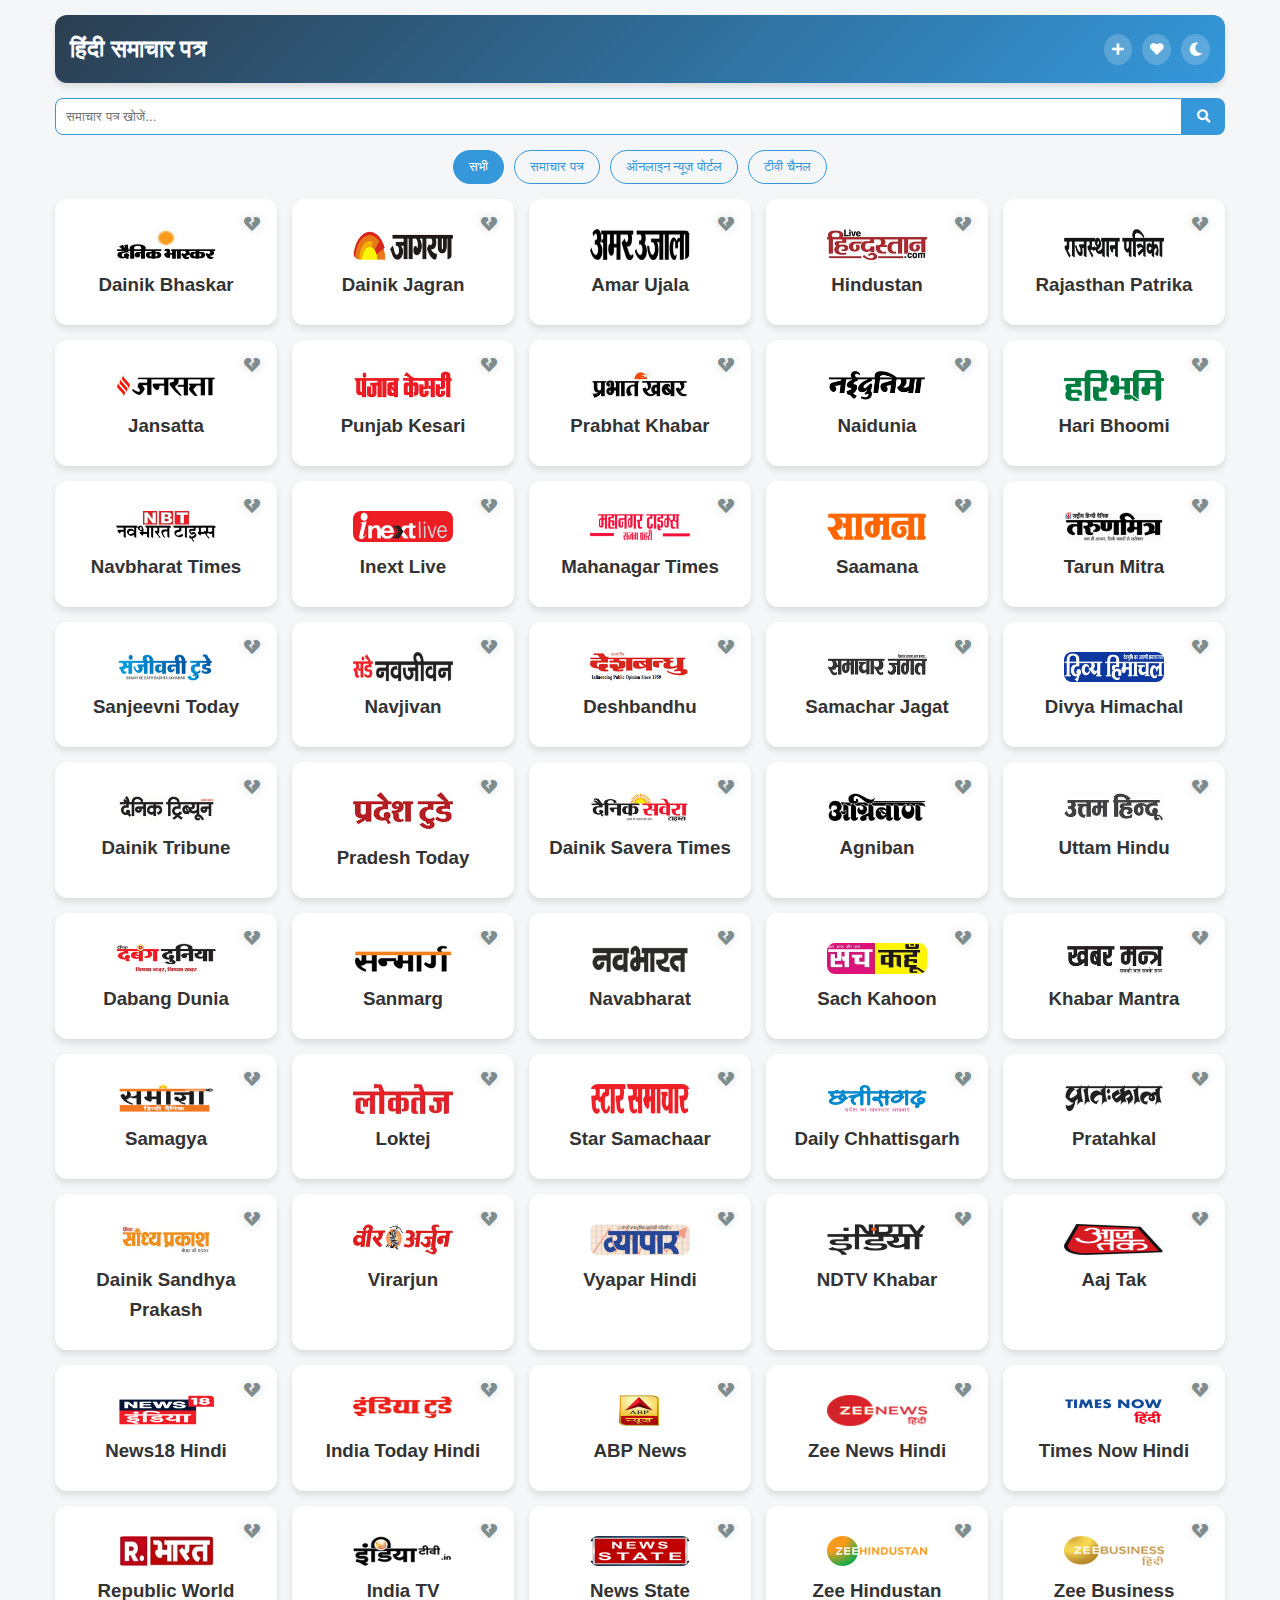
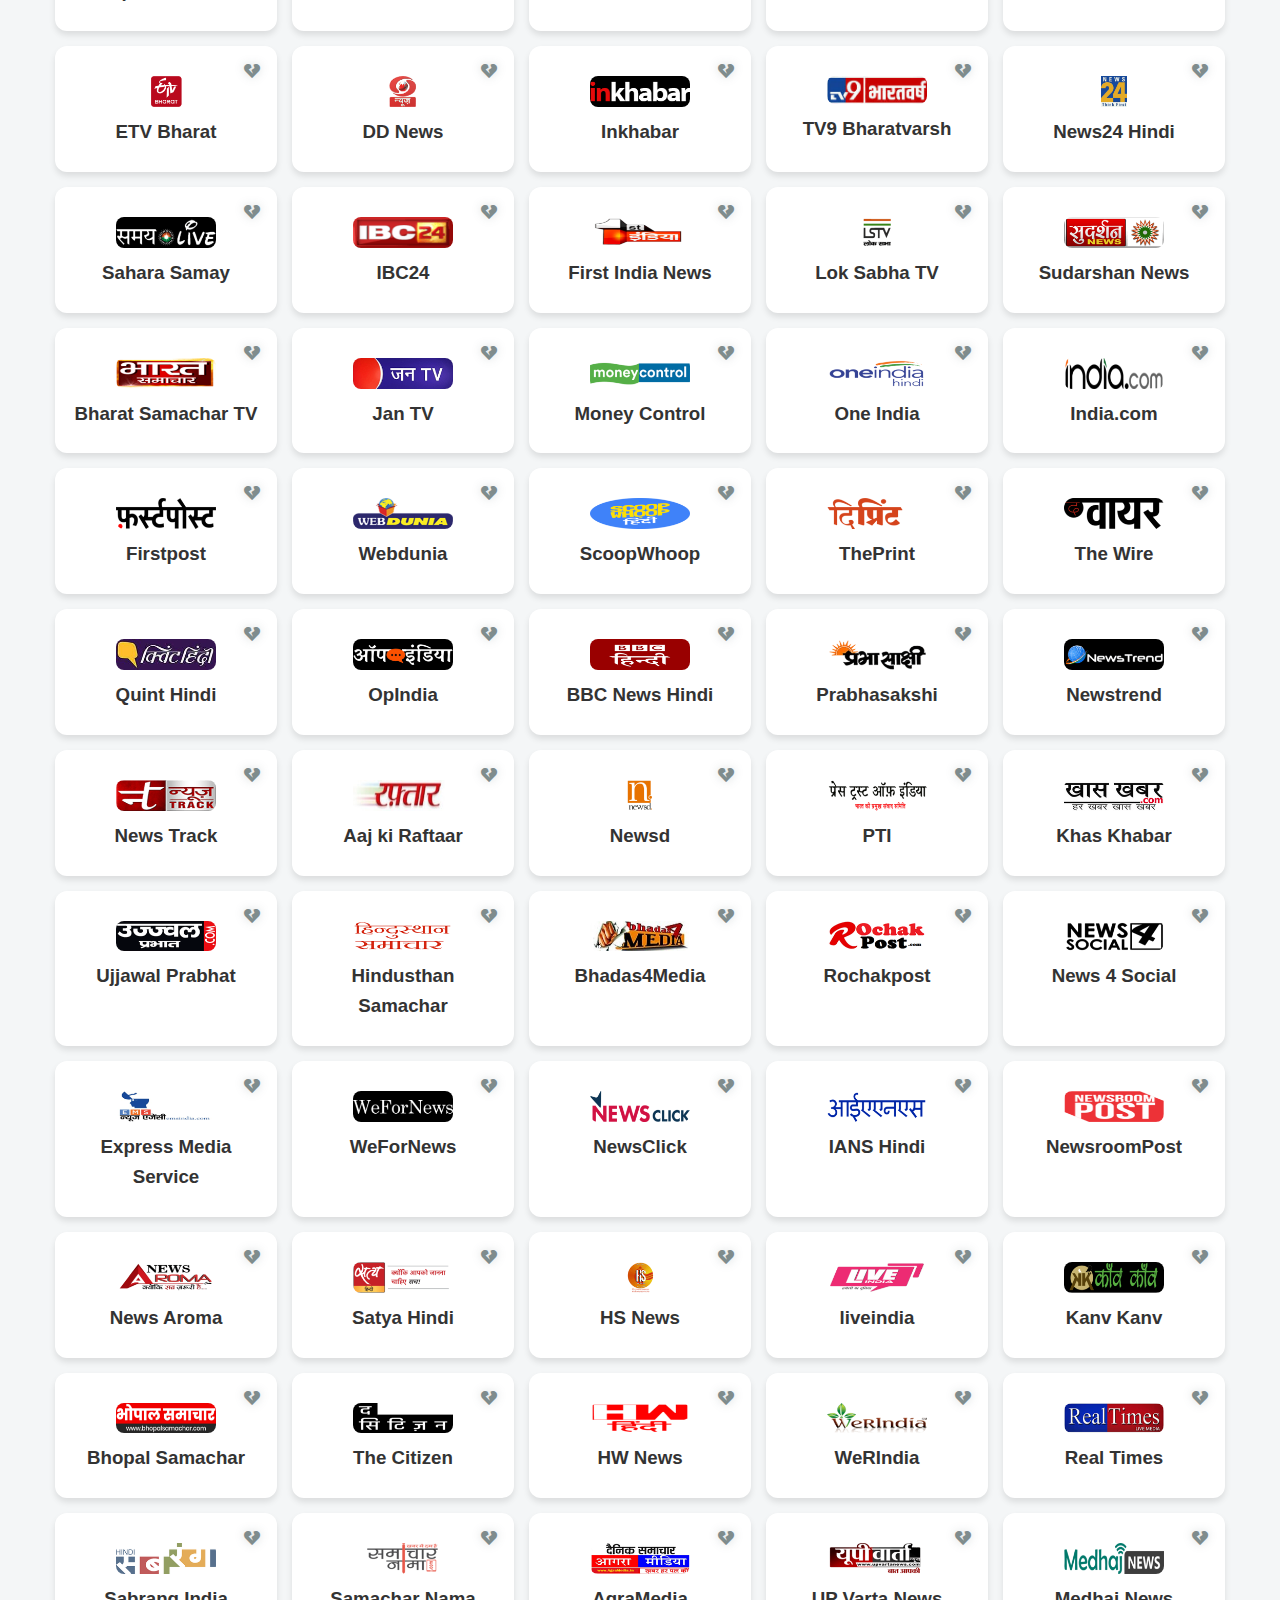
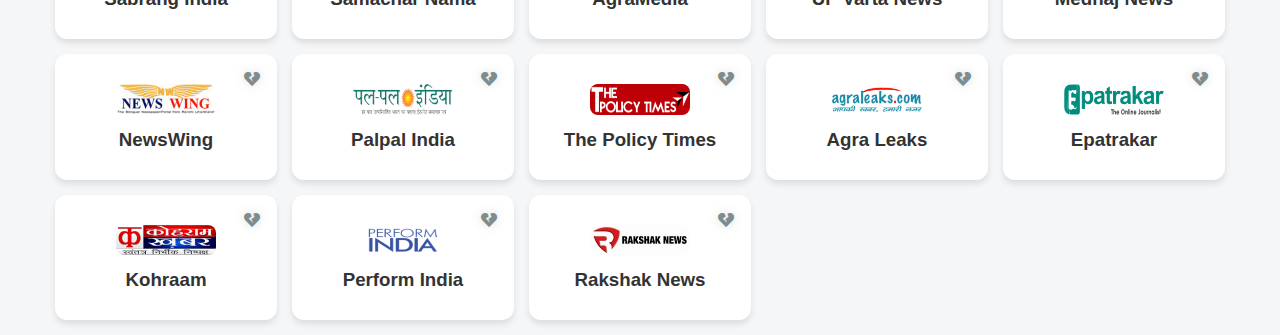
<file: india/india2/hindi.html>
<!DOCTYPE html>
<html lang="hi">
<head>
    <meta charset="UTF-8">
    <meta name="viewport" content="width=device-width, initial-scale=1.0">
    <title>हिंदी समाचार पत्र</title>
    <link rel="stylesheet" href="https://cdnjs.cloudflare.com/ajax/libs/font-awesome/5.15.3/css/all.min.css">
    <link rel="stylesheet" href="hindi.css">
</head>
<body>
    <div class="app-container">
        <!-- Header -->
        <header class="header">
            <div class="header-content">
                <h1>हिंदी समाचार पत्र</h1>
                <div class="header-actions">
                    <button id="add-newspaper-btn" class="action-btn">
                        <i class="fas fa-plus"></i>
                    </button>
                    <button id="favorites-btn" class="action-btn">
                        <i class="fas fa-heart"></i>
                    </button>
                    <button id="theme-toggle" class="action-btn">
                        <i class="fas fa-moon"></i>
                    </button>
                </div>
            </div>
        </header>

        <!-- Search Bar -->
        <div class="search-container">
            <input type="text" id="search-input" placeholder="समाचार पत्र खोजें...">
            <button id="search-btn">
                <i class="fas fa-search"></i>
            </button>
        </div>

        <!-- Newspaper Categories -->
        <div class="categories">
            <button class="category-btn active" data-category="all">सभी</button>
            <button class="category-btn" data-category="news paper">समाचार पत्र</button>
            <button class="category-btn" data-category="online news portal">ऑनलाइन न्यूज़ पोर्टल</button>
            <button class="category-btn" data-category="tv channel">टीवी चैनल</button>
        </div>

        <!-- Newspaper Grid -->
        <div id="newspaper-grid" class="newspaper-grid">
            <!-- Newspapers will be dynamically loaded here -->
        </div>

        <!-- Add Newspaper Modal -->
        <div id="add-newspaper-modal" class="modal">
            <div class="modal-content">
                <span class="close-modal">&times;</span>
                <h2>नया समाचार पत्र जोड़ें</h2>
                <form id="add-newspaper-form">
                    <input type="text" id="newspaper-name" placeholder="समाचार पत्र का नाम" required>
                    <input type="url" id="newspaper-website" placeholder="वेबसाइट URL" required>
                    <select id="newspaper-type">
                        <option value="News Paper">समाचार पत्र</option>
                        <option value="Online News Portal">ऑनलाइन न्यूज़ पोर्टल</option>
                        <option value="TV Channel">टीवी चैनल</option>
                    </select>
                    <input type="file" id="newspaper-logo" accept="image/*">
                    <button type="submit">जोड़ें</button>
                </form>
            </div>
        </div>
    </div>

    <script src="hindi.js"></script>
</body>
</html>
</file>
<file: india/india2/hindi.css>
/* Global Variables and Color Themes */
:root {
    /* Light Mode Colors */
    --primary-color-light: #2c3e50;
    --secondary-color-light: #3498db;
    --background-light: #f4f6f7;
    --text-color-light: #333;
    --card-background-light: white;
    --accent-color-light: #2ecc71;

    /* Dark Mode Colors */
    --primary-color-dark: #34495e;
    --secondary-color-dark: #2980b9;
    --background-dark: #1a1a2e;
    --text-color-dark: #e0e0e0;
    --card-background-dark: #16213e;
    --accent-color-dark: #27ae60;

    /* Transition and Animation */
    --transition-speed: 0.3s;
    --border-radius: 12px;
}

/* Reset and Base Styles */
* {
    margin: 0;
    padding: 0;
    box-sizing: border-box;
}

body {
    font-family: 'Segoe UI', Tahoma, Geneva, Verdana, sans-serif;
    background-color: var(--background-light);
    color: var(--text-color-light);
    line-height: 1.6;
    transition: all var(--transition-speed) ease;
}

/* Dark Mode Styles */
body.dark-mode {
    background-color: var(--background-dark);
    color: var(--text-color-dark);
}

/* Container Styles */
.app-container {
    max-width: 1200px;
    margin: 0 auto;
    padding: 15px;
}

/* Header Styles */
.header {
    background: linear-gradient(135deg, 
        var(--primary-color-light) 0%, 
        var(--secondary-color-light) 100%);
    color: white;
    padding: 15px;
    border-radius: var(--border-radius);
    margin-bottom: 15px;
    box-shadow: 0 4px 6px rgba(0,0,0,0.1);
}

.dark-mode .header {
    background: linear-gradient(135deg, 
        var(--primary-color-dark) 0%, 
        var(--secondary-color-dark) 100%);
}

.header-content {
    display: flex;
    justify-content: space-between;
    align-items: center;
}

.header h1 {
    font-size: 1.5rem;
    font-weight: 600;
}

/* Header Action Buttons */
.header-actions {
    display: flex;
    gap: 10px;
}

.action-btn {
    background: rgba(255,255,255,0.2);
    border: none;
    color: white;
    padding: 8px;
    border-radius: 50%;
    cursor: pointer;
    transition: all var(--transition-speed) ease;
}

.action-btn:hover {
    background: rgba(255,255,255,0.3);
    transform: scale(1.1);
}

/* Search Container */
.search-container {
    display: flex;
    margin-bottom: 15px;
}

#search-input {
    flex-grow: 1;
    padding: 10px;
    border: 1px solid var(--secondary-color-light);
    border-radius: 8px 0 0 8px;
    transition: all var(--transition-speed) ease;
}

.dark-mode #search-input {
    background-color: var(--card-background-dark);
    color: var(--text-color-dark);
    border-color: var(--secondary-color-dark);
}

#search-btn {
    padding: 10px 15px;
    background-color: var(--secondary-color-light);
    color: white;
    border: none;
    border-radius: 0 8px 8px 0;
    cursor: pointer;
    transition: background-color var(--transition-speed) ease;
}

.dark-mode #search-btn {
    background-color: var(--secondary-color-dark);
}

/* Category Buttons */
.categories {
    display: flex;
    justify-content: center;
    gap: 10px;
    margin-bottom: 15px;
}

.category-btn {
    padding: 8px 15px;
    background-color: transparent;
    border: 1px solid var(--secondary-color-light);
    color: var(--secondary-color-light);
    border-radius: 20px;
    cursor: pointer;
    transition: all var(--transition-speed) ease;
}

.dark-mode .category-btn {
    border-color: var(--secondary-color-dark);
    color: var(--secondary-color-dark);
}

.category-btn.active {
    background-color: var(--secondary-color-light);
    color: white;
}

.dark-mode .category-btn.active {
    background-color: var(--secondary-color-dark);
}

/* Newspaper Grid */
.newspaper-grid {
    display: grid;
    grid-template-columns: repeat(auto-fill, minmax(200px, 1fr));
    gap: 15px;
}

.newspaper-card {
    position: relative;
    display: flex;
    flex-direction: column;
    align-items: center;
    padding: 15px;
    padding-top: 30px;
    background-color: var(--card-background-light);
    border-radius: var(--border-radius);
    text-align: center;
    box-shadow: 0 4px 6px rgba(0,0,0,0.1);
    transition: transform var(--transition-speed) ease;
}

.dark-mode .newspaper-card {
    background-color: var(--card-background-dark);
    color: var(--text-color-dark);
}

.newspaper-card:hover {
    transform: scale(1.05);
}

.newspaper-card img {
    max-width: 100px;
    border-radius: 8px;
    margin-bottom: 10px;
}

.card-actions {
    position: absolute;
    top: 10px;
    right: 10px;
    margin: 0;
    display: flex;
    justify-content: flex-end;
}

.favorite-btn {
    position: static;
    width: 30px;
    height: 30px;
    background: transparent;
    border: none;
    cursor: pointer;
    transition: all var(--transition-speed) ease;
    display: flex;
    align-items: center;
    justify-content: center;
}

.favorite-btn i {
    font-size: 1rem;
    transition: all var(--transition-speed) ease;
}

.favorite-btn:hover {
    background: rgba(255, 255, 255, 0.2);
}

.favorite-btn i.fa-heart {
    color: #ff4136;
    text-shadow: 0 0 10px rgba(255, 65, 54, 0.5);
}

.favorite-btn i.fa-heart-broken {
    color: #7f8c8d;
    text-shadow: 0 0 10px rgba(127, 140, 141, 0.3);
}

.dark-mode .favorite-btn:hover {
    background: rgba(0, 0, 0, 0.3);
}

.newspaper-card h3 {
    margin-bottom: 10px;
}

.newspaper-card .newspaper-type {
    display: none;
}

/* Modal Styles */
.modal {
    display: none;
    position: fixed;
    z-index: 1000;
    left: 0;
    top: 0;
    width: 100%;
    height: 100%;
    overflow: auto;
    background-color: rgba(0,0,0,0.5);
}

.modal-content {
    background-color: var(--card-background-light);
    margin: 15% auto;
    padding: 20px;
    border-radius: var(--border-radius);
    width: 80%;
    max-width: 500px;
    box-shadow: 0 4px 6px rgba(0,0,0,0.2);
}

.dark-mode .modal-content {
    background-color: var(--card-background-dark);
    color: var(--text-color-dark);
}

.close-modal {
    color: var(--secondary-color-light);
    float: right;
    font-size: 28px;
    font-weight: bold;
    cursor: pointer;
}

.dark-mode .close-modal {
    color: var(--secondary-color-dark);
}

/* Add Newspaper Modal Styling */
#add-newspaper-modal {
    display: none;
    position: fixed;
    z-index: 1000;
    left: 0;
    top: 0;
    width: 100%;
    height: 100%;
    overflow: auto;
    background-color: rgba(0, 0, 0, 0.5);
    align-items: center;
    justify-content: center;
    padding: 20px;
    box-sizing: border-box;
}

#add-newspaper-modal .modal-content {
    background-color: var(--card-background-light);
    border-radius: 12px;
    box-shadow: 0 10px 25px rgba(0, 0, 0, 0.1);
    width: 100%;
    max-width: 500px;
    padding: 30px;
    position: relative;
    animation: slideIn 0.3s ease-out;
    transform-origin: center;
}

@keyframes slideIn {
    from {
        opacity: 0;
        transform: scale(0.9);
    }
    to {
        opacity: 1;
        transform: scale(1);
    }
}

.dark-mode #add-newspaper-modal .modal-content {
    background-color: var(--card-background-dark);
    color: var(--text-color-dark);
}

#add-newspaper-modal .close-modal {
    position: absolute;
    top: 15px;
    right: 15px;
    font-size: 24px;
    color: var(--secondary-color-light);
    cursor: pointer;
    transition: color var(--transition-speed) ease;
}

.dark-mode #add-newspaper-modal .close-modal {
    color: var(--secondary-color-dark);
}

#add-newspaper-modal .close-modal:hover {
    color: var(--primary-color-light);
}

.dark-mode #add-newspaper-modal .close-modal:hover {
    color: var(--primary-color-dark);
}

#add-newspaper-modal h2 {
    text-align: center;
    margin-bottom: 25px;
    color: var(--text-color-light);
    font-size: 1.5rem;
}

.dark-mode #add-newspaper-modal h2 {
    color: var(--text-color-dark);
}

#add-newspaper-form {
    display: flex;
    flex-direction: column;
    gap: 20px;
}

#add-newspaper-form input,
#add-newspaper-form select {
    width: 100%;
    padding: 12px 15px;
    border: 1px solid var(--secondary-color-light);
    border-radius: 8px;
    font-size: 1rem;
    transition: all var(--transition-speed) ease;
    background-color: var(--background-light);
    color: var(--text-color-light);
}

.dark-mode #add-newspaper-form input,
.dark-mode #add-newspaper-form select {
    background-color: var(--background-dark);
    color: var(--text-color-dark);
    border-color: var(--secondary-color-dark);
}

#add-newspaper-form input:focus,
#add-newspaper-form select:focus {
    outline: none;
    border-color: var(--primary-color-light);
    box-shadow: 0 0 0 2px rgba(52, 152, 219, 0.2);
}

.dark-mode #add-newspaper-form input:focus,
.dark-mode #add-newspaper-form select:focus {
    border-color: var(--primary-color-dark);
    box-shadow: 0 0 0 2px rgba(52, 152, 219, 0.4);
}

#add-newspaper-form input[type="file"] {
    padding: 10px;
    border: 1px dashed var(--secondary-color-light);
}

.dark-mode #add-newspaper-form input[type="file"] {
    border-color: var(--secondary-color-dark);
}

#add-newspaper-form button[type="submit"] {
    background-color: var(--primary-color-light);
    color: white;
    border: none;
    padding: 12px 20px;
    border-radius: 8px;
    font-size: 1rem;
    cursor: pointer;
    transition: background-color var(--transition-speed) ease, transform var(--transition-speed) ease;
    margin-top: 10px;
}

#add-newspaper-form button[type="submit"]:hover {
    background-color: var(--primary-color-light-hover);
    transform: translateY(-2px);
    box-shadow: 0 4px 6px rgba(0, 0, 0, 0.1);
}

.dark-mode #add-newspaper-form button[type="submit"] {
    background-color: var(--primary-color-dark);
}

.dark-mode #add-newspaper-form button[type="submit"]:hover {
    background-color: var(--primary-color-dark-hover);
}

/* Responsive Adjustments */
@media (max-width: 768px) {
    .newspaper-grid {
        grid-template-columns: repeat(auto-fill, minmax(200px, 1fr));
    }

    .newspaper-card img {
        max-width: 100px;
        display: block;
        margin: 0 auto;
    }

    .newspaper-card {
        display: flex;
        flex-direction: column;
        align-items: center;
    }

    .newspaper-card h3 {
        text-align: center;
        margin-top: 10px;
        font-size: 0.9rem;
    }

    .card-actions {
        margin-top: 10px;
    }
}

@media (max-width: 480px) {
    .newspaper-grid {
        grid-template-columns: repeat(2, 1fr);
    }

    .categories {
        flex-wrap: wrap;
    }

    .category-btn {
        margin-bottom: 5px;
    }
}
</file>
